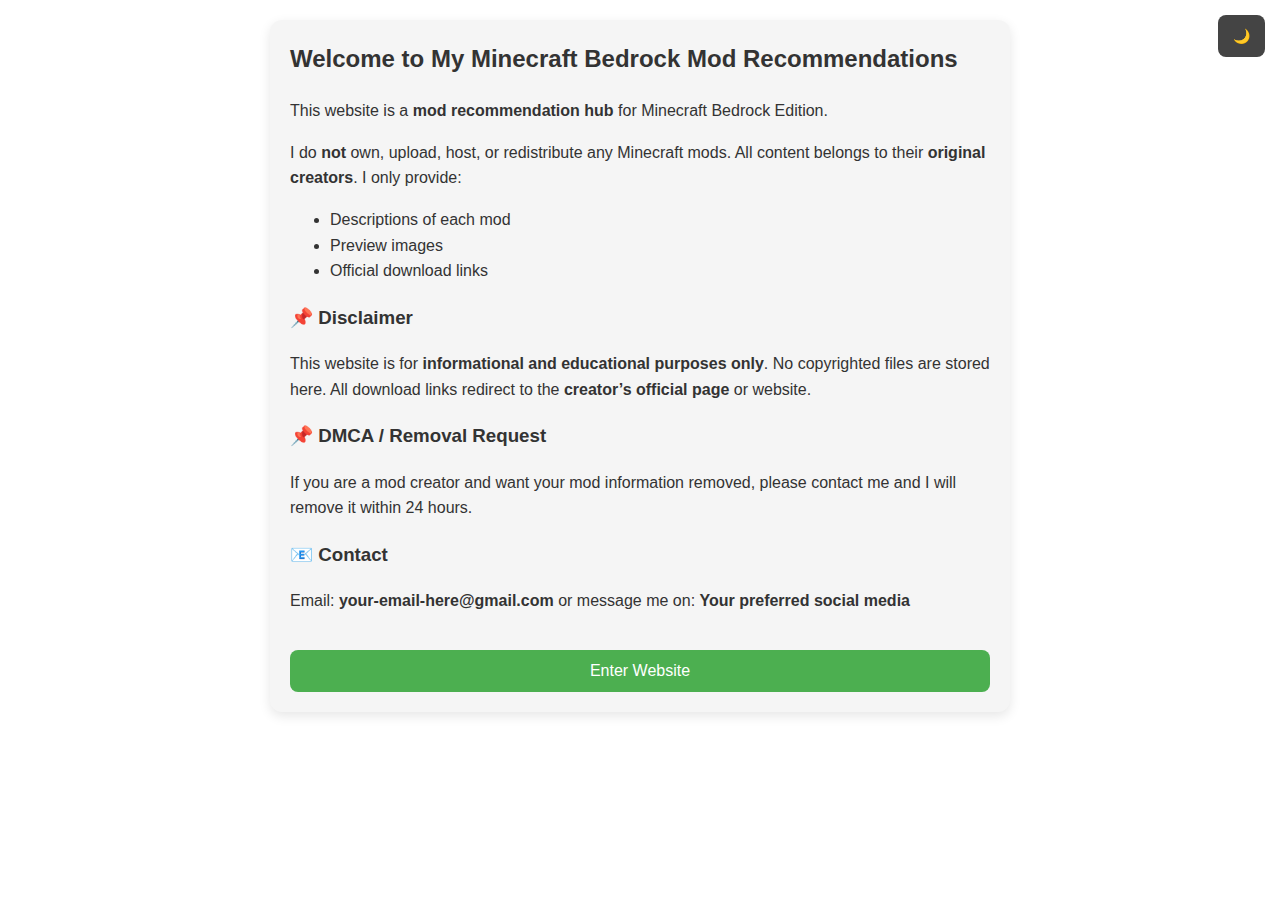
<file: index.html>
<!DOCTYPE html>
<html>
<head>
    <title>Minecraft Bedrock Mods – Welcome</title>
    <meta name="viewport" content="width=device-width, initial-scale=1">

    <style>
        body {
            font-family: Arial, sans-serif;
            padding: 20px;
            margin: 0;
            background: var(--bg);
            color: var(--text);
            line-height: 1.6;
        }

        :root {
            --bg: #ffffff;
            --text: #333333;
            --card: #f5f5f5;
        }

        .dark {
            --bg: #121212;
            --text: #e0e0e0;
            --card: #1e1e1e;
        }

        .container {
            max-width: 700px;
            margin: auto;
            background: var(--card);
            padding: 20px;
            border-radius: 12px;
            box-shadow: 0 4px 12px rgba(0,0,0,0.1);
        }

        h2 { margin-top: 0; }

        button {
            padding: 12px 25px;
            margin-top: 20px;
            background: #4CAF50;
            border: none;
            border-radius: 8px;
            color: white;
            font-size: 16px;
            cursor: pointer;
            width: 100%;
        }
        button:hover {
            background: #3d9243;
        }

        #toggleDark {
            position: fixed;
            top: 15px;
            right: 15px;
            padding: 10px 15px;
            background: #444;
            color: white;
            border-radius: 8px;
            cursor: pointer;
            font-size: 14px;
        }
    </style>
</head>

<body>

<div id="toggleDark" onclick="toggleDarkMode()">🌙</div>

<div class="container">
    <h2>Welcome to My Minecraft Bedrock Mod Recommendations</h2>

    <p>This website is a <b>mod recommendation hub</b> for Minecraft Bedrock Edition.</p>

    <p>I do <b>not</b> own, upload, host, or redistribute any Minecraft mods.  
       All content belongs to their <b>original creators</b>.  
       I only provide:</p>

    <ul>
        <li>Descriptions of each mod</li>
        <li>Preview images</li>
        <li>Official download links</li>
    </ul>

    <h3>📌 Disclaimer</h3>
    <p>
        This website is for <b>informational and educational purposes only</b>.  
        No copyrighted files are stored here.  
        All download links redirect to the <b>creator’s official page</b> or website.
    </p>

    <h3>📌 DMCA / Removal Request</h3>
    <p>
        If you are a mod creator and want your mod information removed,  
        please contact me and I will remove it within 24 hours.
    </p>

    <h3>📧 Contact</h3>
    <p>
        Email: <b>your-email-here@gmail.com</b>  
        or message me on: <b>Your preferred social media</b>
    </p>

    <button onclick="location.href='mod_list.html'">Enter Website</button>
</div>

<script>
function toggleDarkMode() {
    document.body.classList.toggle("dark");
}
</script>

</body>
</html>
</file>
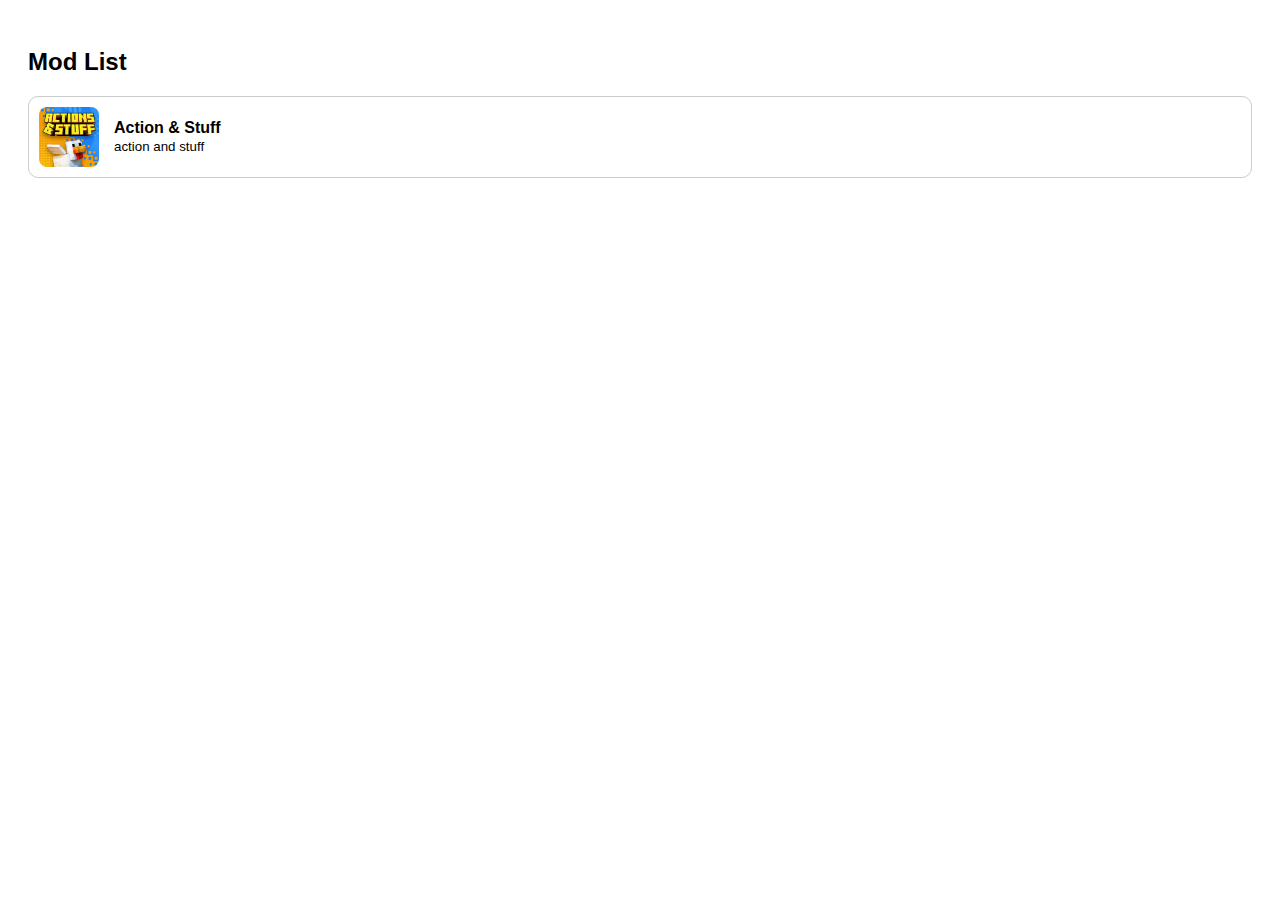
<file: mod_list.html>
<!DOCTYPE html>
<html>
<head>
    <title>Minecraft Bedrock Mods</title>
    <style>
        body { font-family: Arial; padding: 20px; }
        .mod {
            display: flex;
            align-items: center;
            margin-bottom: 12px;
            padding: 10px;
            border: 1px solid #ccc;
            cursor: pointer;
            border-radius: 10px;
        }
        .mod img {
            width: 60px;
            height: 60px;
            border-radius: 8px;
            margin-right: 15px;
        }
    </style>
</head>
<body>

<h2>Mod List</h2>
<div id="mods"></div>

<script src="js/index.js"></script>
</body>
</html>
</file>
